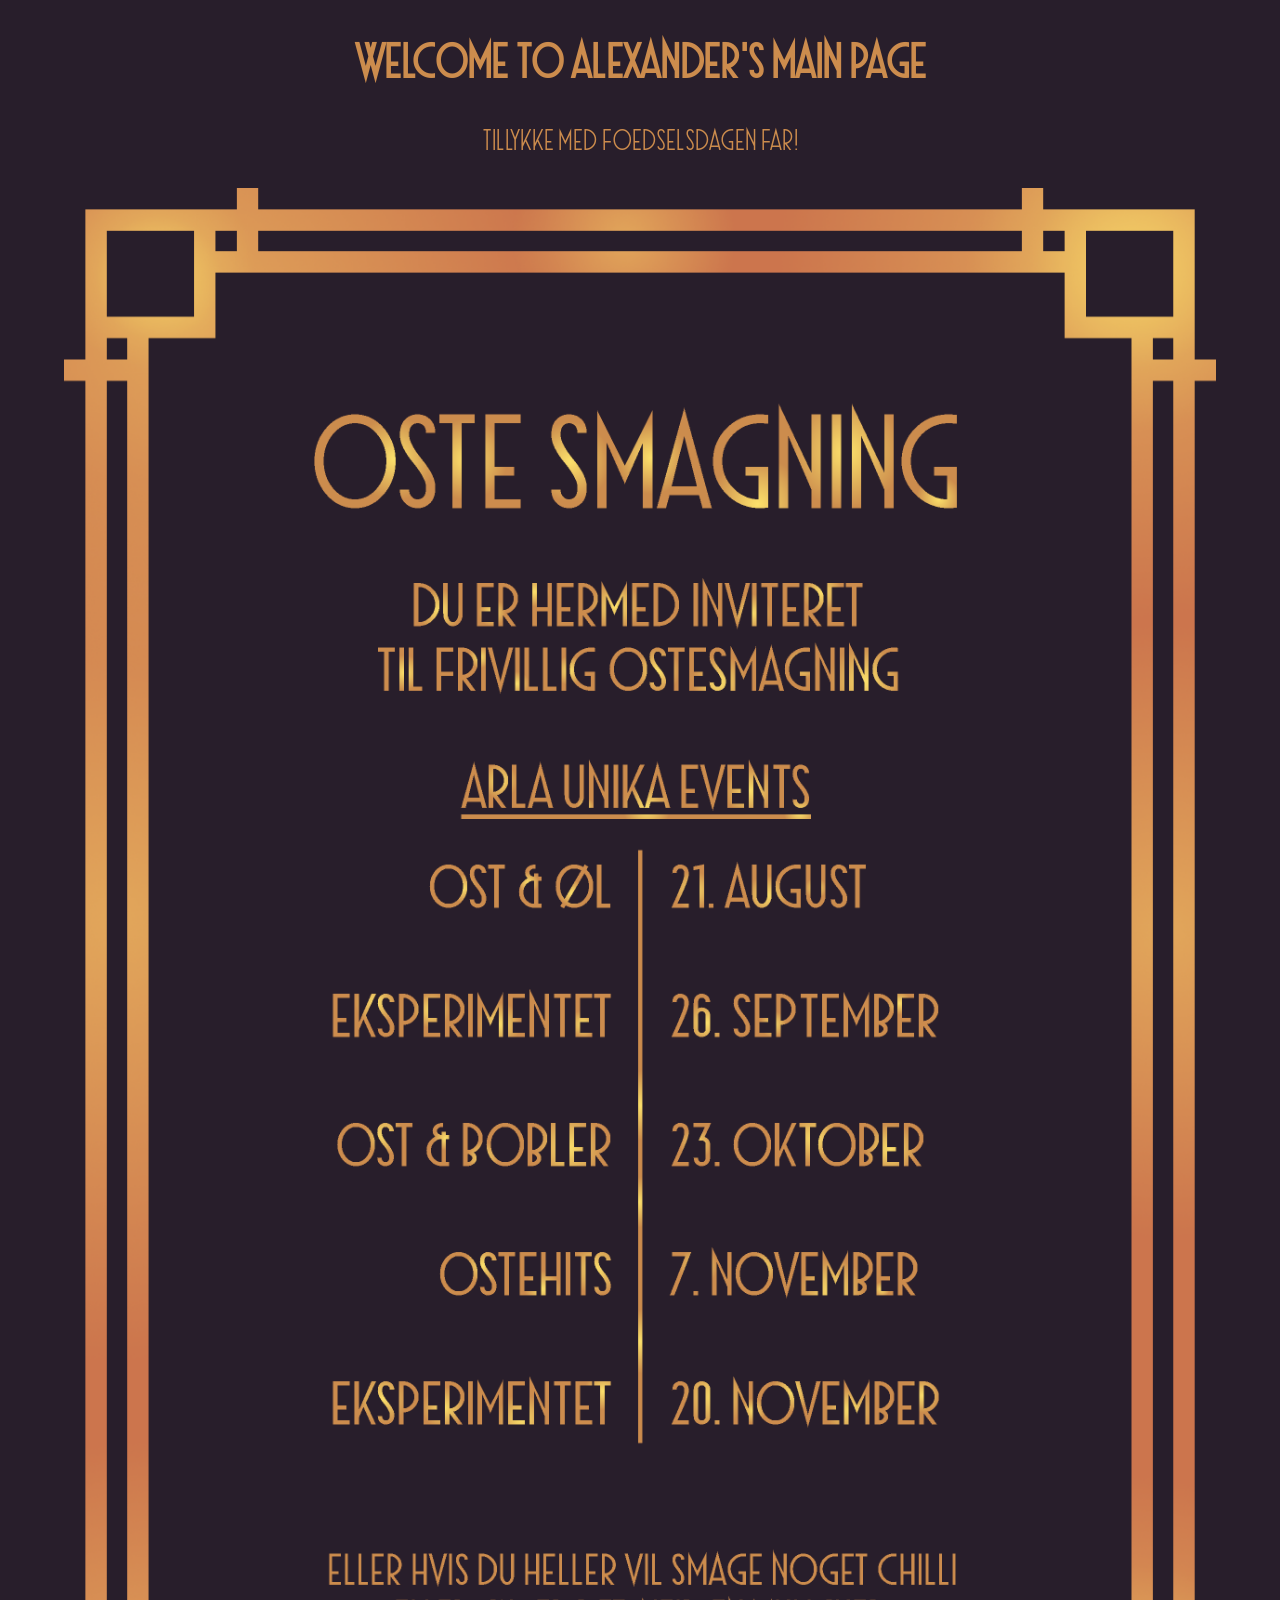
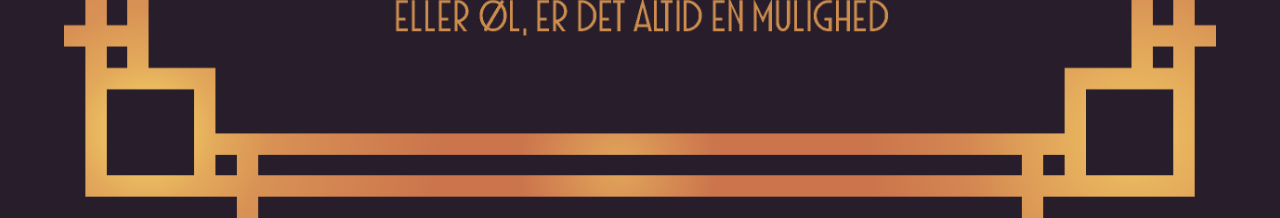
<file: index.html>
<!DOCTYPE html>
<html lang="en">
<head>
    <meta charset="UTF-8">
    <meta name="viewport" content="width=device-width, initial-scale=1.0">
    <title>Dark Website</title>
    <link rel="stylesheet" href="main.css">
</head>
<body>
    <div class="container">
        <h1>Welcome to Alexander's Main Page</h1>
        <p>Tillykke med foedselsdagen Far!</p>
    </div>
    
    <div class="image-container">
        <img src="GatsbyOstesmagning.png" alt="Spinning Image" id="spinningImage">
    </div>
    <script src="main_script.js"></script>
</body>
</html>
</file>
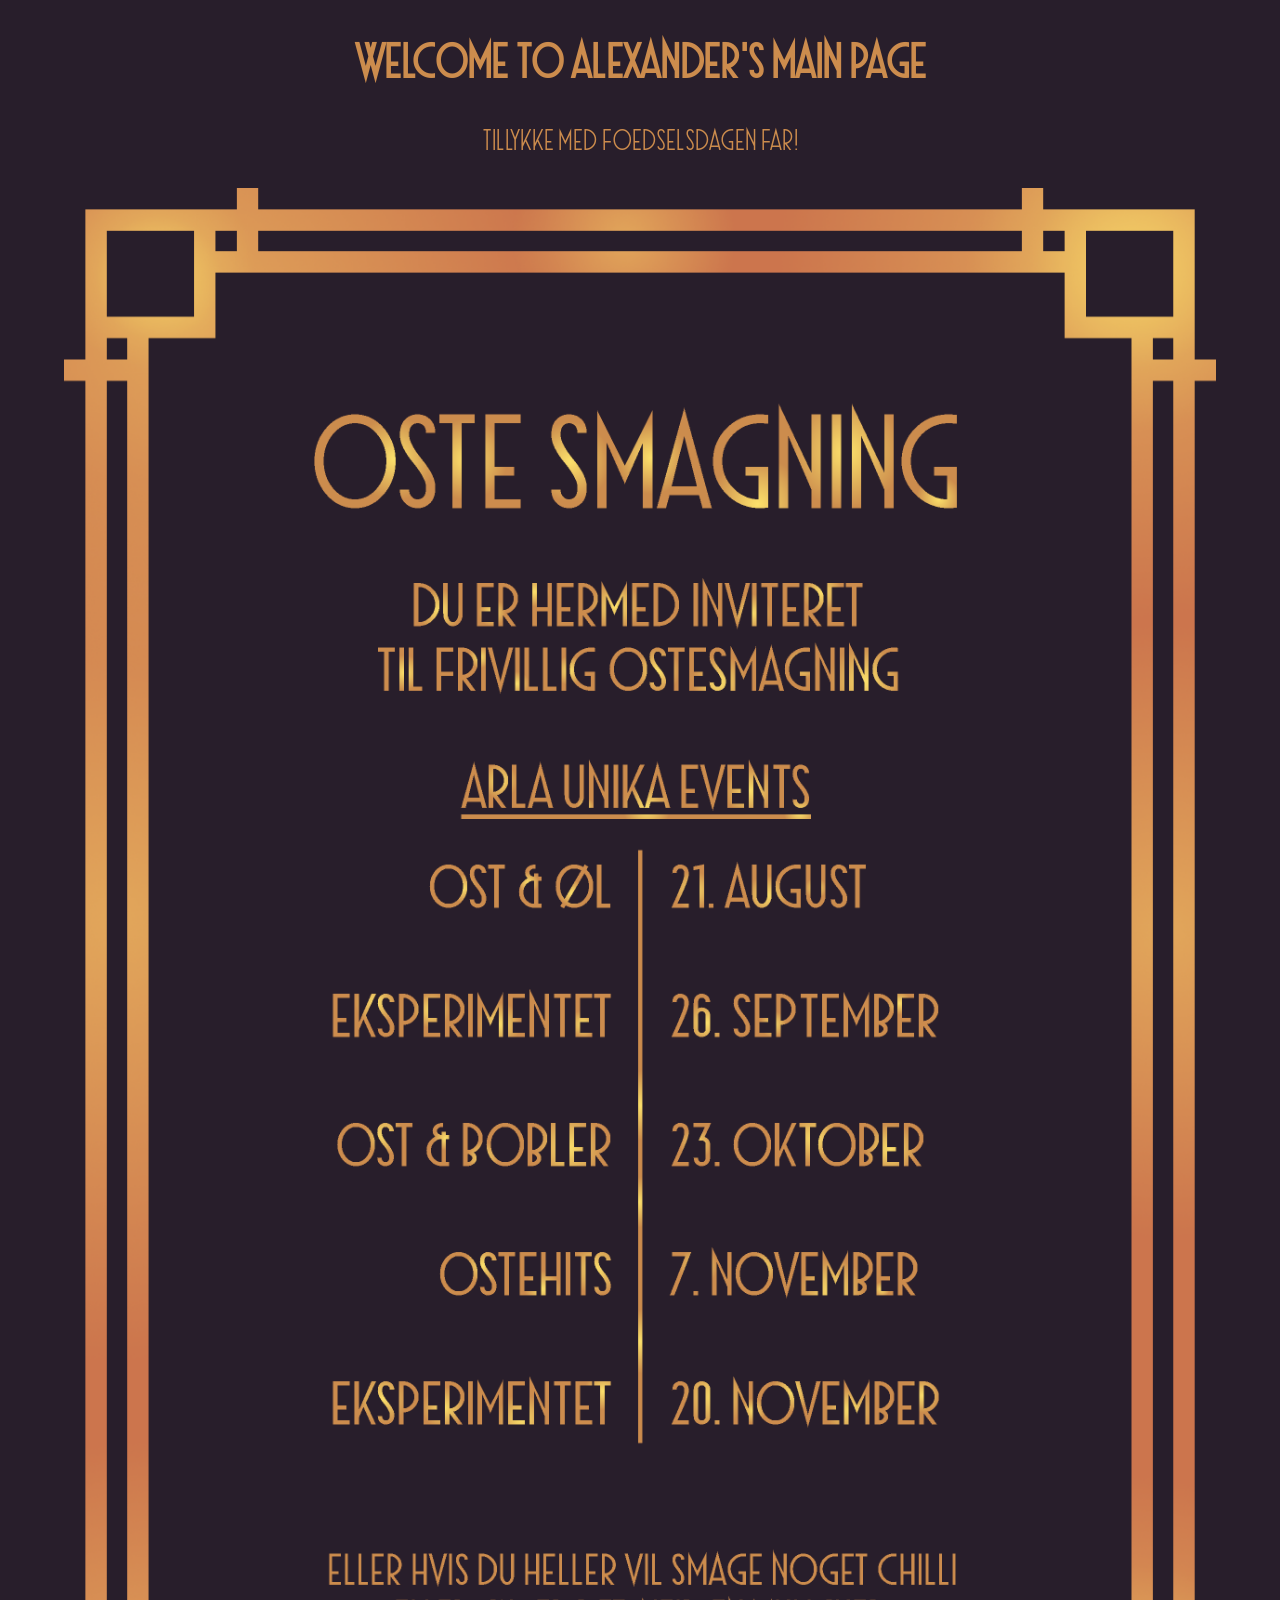
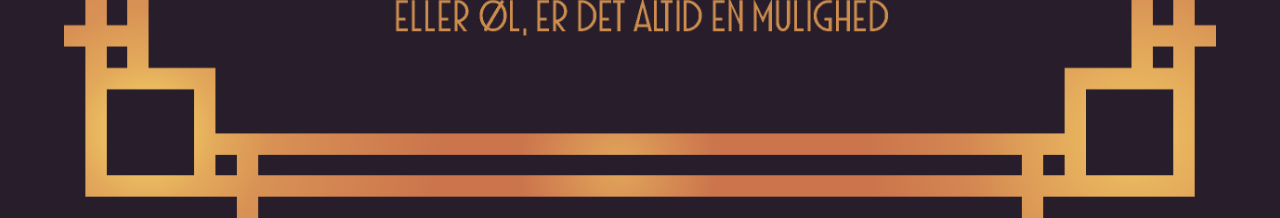
<file: Gatsby.html>
<!DOCTYPE html>
<html lang="en">
<head>
    <meta charset="UTF-8">
    <meta name="viewport" content="width=device-width, initial-scale=1.0">
    <title>Cheesy Invite</title>
    <link rel="icon" href="data:image/svg+xml,<svg xmlns=%22http://www.w3.org/2000/svg%22 viewBox=%220 0 100 100%22><text y=%22.9em%22 font-size=%2290%22>🧀</text></svg>">
    <link rel="stylesheet" href="main.css">
</head>
<body>
    <div class="container">
        <h1>Welcome to Alexander's Main Page</h1>
        <p>Tillykke med foedselsdagen Far!</p>
    </div>
    
    <div class="image-container">
        <img src="GatsbyOstesmagning.png" alt="Spinning Image" id="spinningImage">
    </div>
    <script src="main_script.js"></script>
</body>
</html>
</file>
<file: main.css>
body {
    background-color: #281E2B;
    color: #CC8C4D;
    font-family: 'Crescendo', Arial, sans-serif;
    text-align: center;
    margin: 0;
}

@font-face {
    font-family: 'Crescendo';
    src: url('Crescendo.ttf');
}

.container {
    max-width: 800px;
    margin: 0 auto;
    padding: 0px;
}

h1 {
    font-size: 50px;
}

p {
    font-size: 30px;
}


.image-container {
    position: relative;
    width: 100vw; /* 90% of the viewport width */
    height: auto; /* Adjusts height based on content */
    display: flex;
    justify-content: center;
    align-items: center;
    overflow: hidden;
    margin: 0 auto;
}

#spinningImage {
    width: 1px; /* Initially very small */
    height: auto;
    opacity: 0;
    transform: rotate(0deg);
    transition: width 2s ease-out, opacity 2s ease-out, transform 2s ease-out;
}

#spinningImage.grow {
    width: 90%; /* Adjust size relative to container */
    opacity: 1;
    transform: rotate(360deg);
}

/* 
#spinningImage {
    transform: scale(0) rotate(0deg);
    opacity: 0;
    transition: transform 2s ease-out, opacity 2s ease-out;
}

#spinningImage.grow {
    transform: scale(.2) rotate(360deg);
    opacity: 1;
} */
</file>
